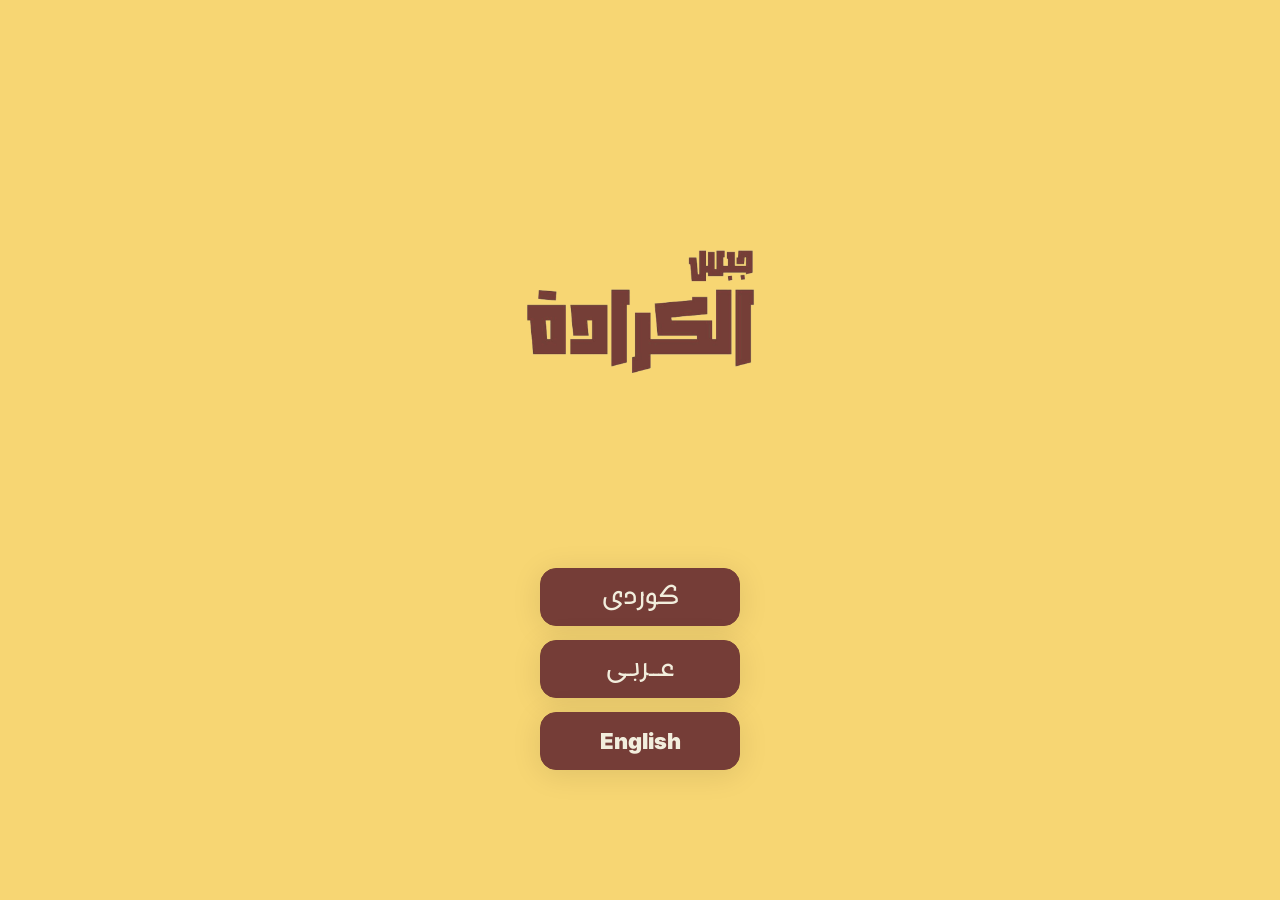
<file: index.html>
<!DOCTYPE html>
<html>
  <head>
    <meta charset="utf-8" />
    <meta http-equiv="refresh" content="0; url=/home" />
    <title>Alkarada Menu</title>
  </head>
  <body>
    <p>Redirecting to <a href="/home">home</a>...</p>
  </body>
</html>
</file>
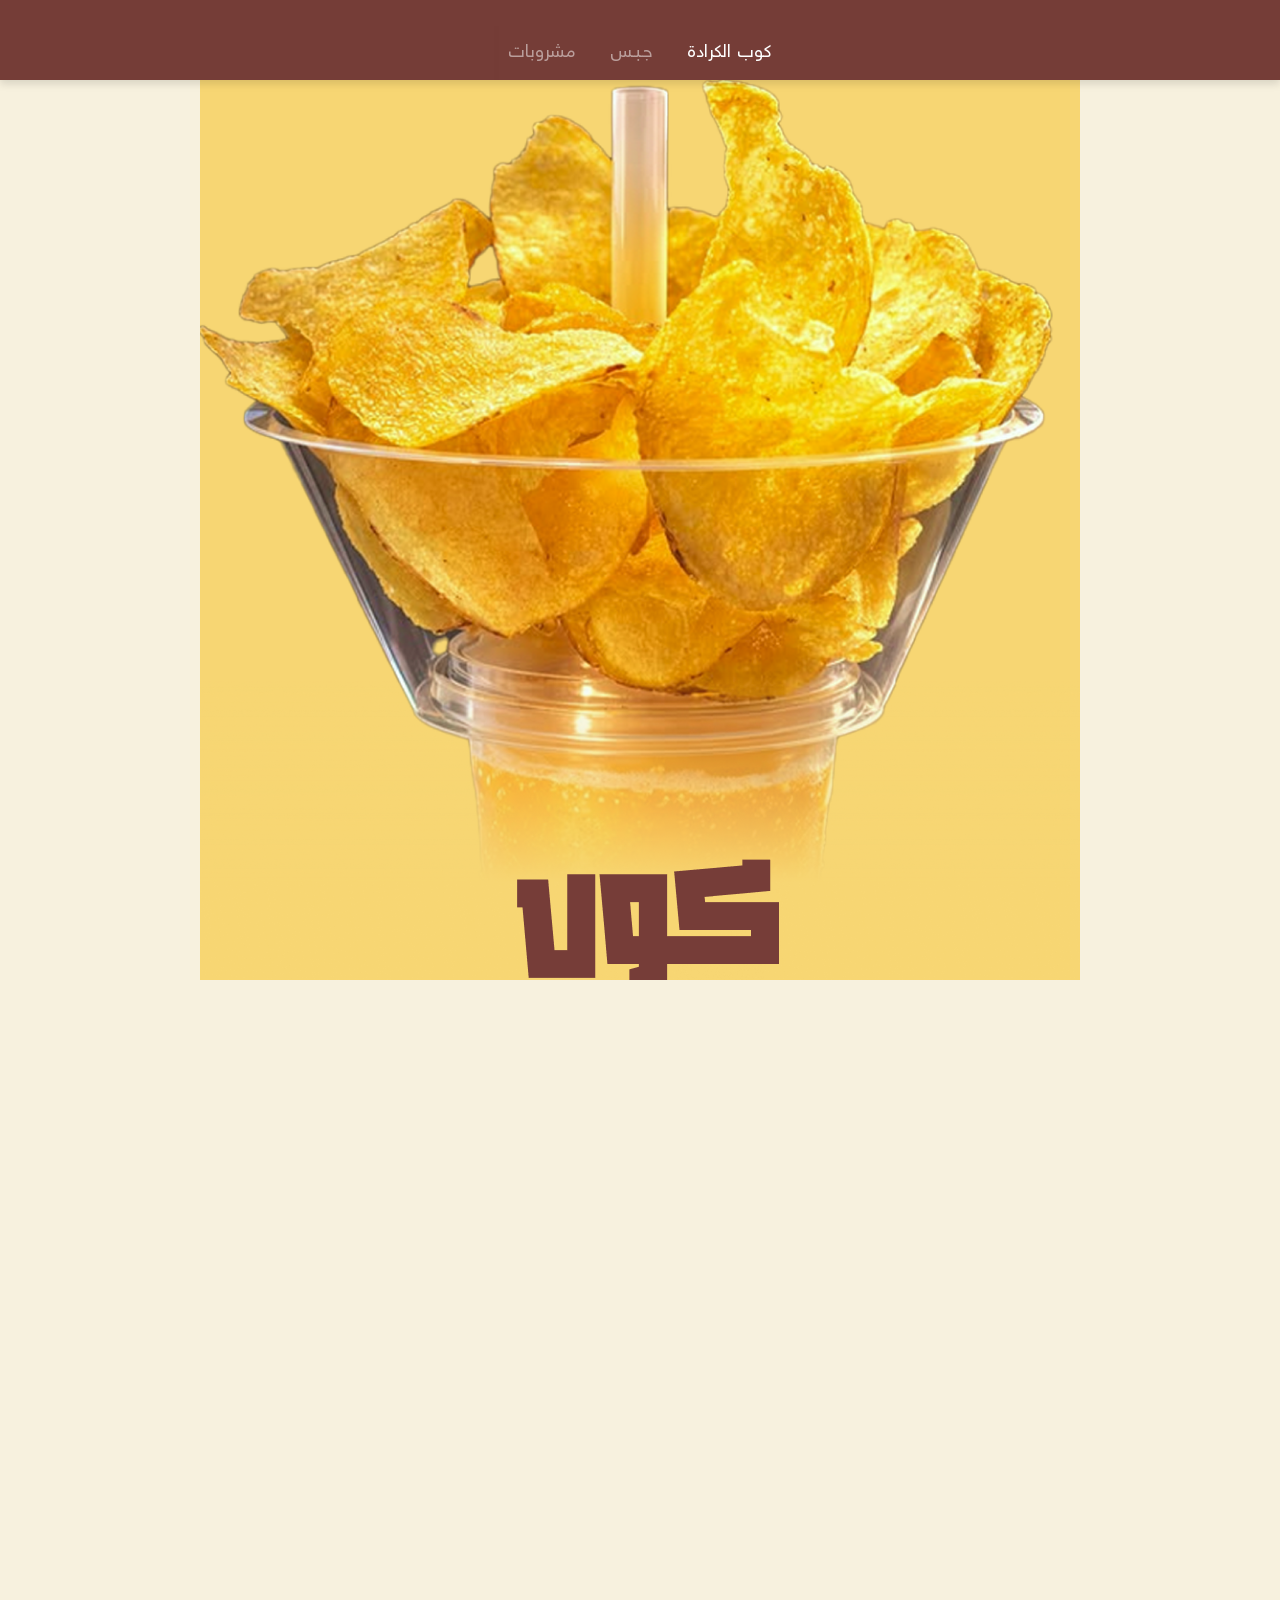
<file: ar/index.html>
<!DOCTYPE html>
<html lang="en">
<head>
  <meta charset="UTF-8">
  <meta name="viewport" content="width=device-width, initial-scale=1.0">
  <link rel="stylesheet" href="../menustyle.css">
  <title>Alkarada Menu</title>
</head>
<body>

  <nav class="top-navbar">
    <div class="scrollmenu scrollmenu-ar">
      <a href="#karada-cup">كوب الكرادة</a>
      <a href="#chips">جـبـس</a>
      <a href="#drinks">مشروبات</a>
    </div>
  </nav>

  <section id="karada-cup">
    <img src="../img/AR/karada_cup_ar.webp?v=20260408" alt="Karada Cup" class="menu-image">
  </section>
  <section id="chips">
    <img src="../img/AR/chips_ar.webp?v=20260408" alt="Chips" class="menu-image">
  </section>
  <section id="drinks">
    <img src="../img/AR/drinks_ar.webp?v=20260408" alt="Drinks" class="menu-image">
  </section>
  

  <!-- Designed and Developed by Rako & Nwar-->
  <script>
  let manualNavClick = false;
  let manualNavTimeout;

  function centerNavItem(link) {
    const scrollmenu = document.querySelector('.scrollmenu');
    const linkRect = link.getBoundingClientRect();
    const menuRect = scrollmenu.getBoundingClientRect();
    const scrollLeft = scrollmenu.scrollLeft;
    const offset = linkRect.left - menuRect.left - (menuRect.width / 2) + (linkRect.width / 2);
    scrollmenu.scrollTo({ left: scrollLeft + offset, behavior: 'smooth' });
  }

  function setActiveNav(sectionId) {
    document.querySelectorAll('.scrollmenu a').forEach(link => {
      if (link.getAttribute('href').substring(1) === sectionId) {
        link.classList.add('active');
        centerNavItem(link);
      } else {
        link.classList.remove('active');
      }
    });
  }

  document.querySelectorAll('.scrollmenu a').forEach(link => {
    link.addEventListener('click', function(e) {
      e.preventDefault();
      const sectionId = this.getAttribute('href').substring(1);
      const section = document.getElementById(sectionId);
      if(section) {
        section.scrollIntoView({ behavior: 'smooth' });
        setActiveNav(sectionId);

        // Disable observer highlight for a short time after click
        manualNavClick = true;
        clearTimeout(manualNavTimeout);
        manualNavTimeout = setTimeout(() => {
          manualNavClick = false;
        }, 1000); // 1 second, adjust if needed
      }
    });
  });

  // Intersection Observer for section highlighting
  document.addEventListener('DOMContentLoaded', function() {
    const sections = document.querySelectorAll('section');
    const options = {
      root: null,
      rootMargin: '-120px 0px 0px 0px', // Adjust for your navbar height
      threshold: 0.1 // More responsive for small sections
    };

    const observer = new IntersectionObserver((entries) => {
      if (manualNavClick) return; // Don't auto-highlight if user just clicked nav
      entries.forEach(entry => {
        if(entry.isIntersecting) {
          setActiveNav(entry.target.id);
        }
      });
    }, options);

    sections.forEach(section => {
      observer.observe(section);
    });
  });
  </script>
</body>
</html>
</file>
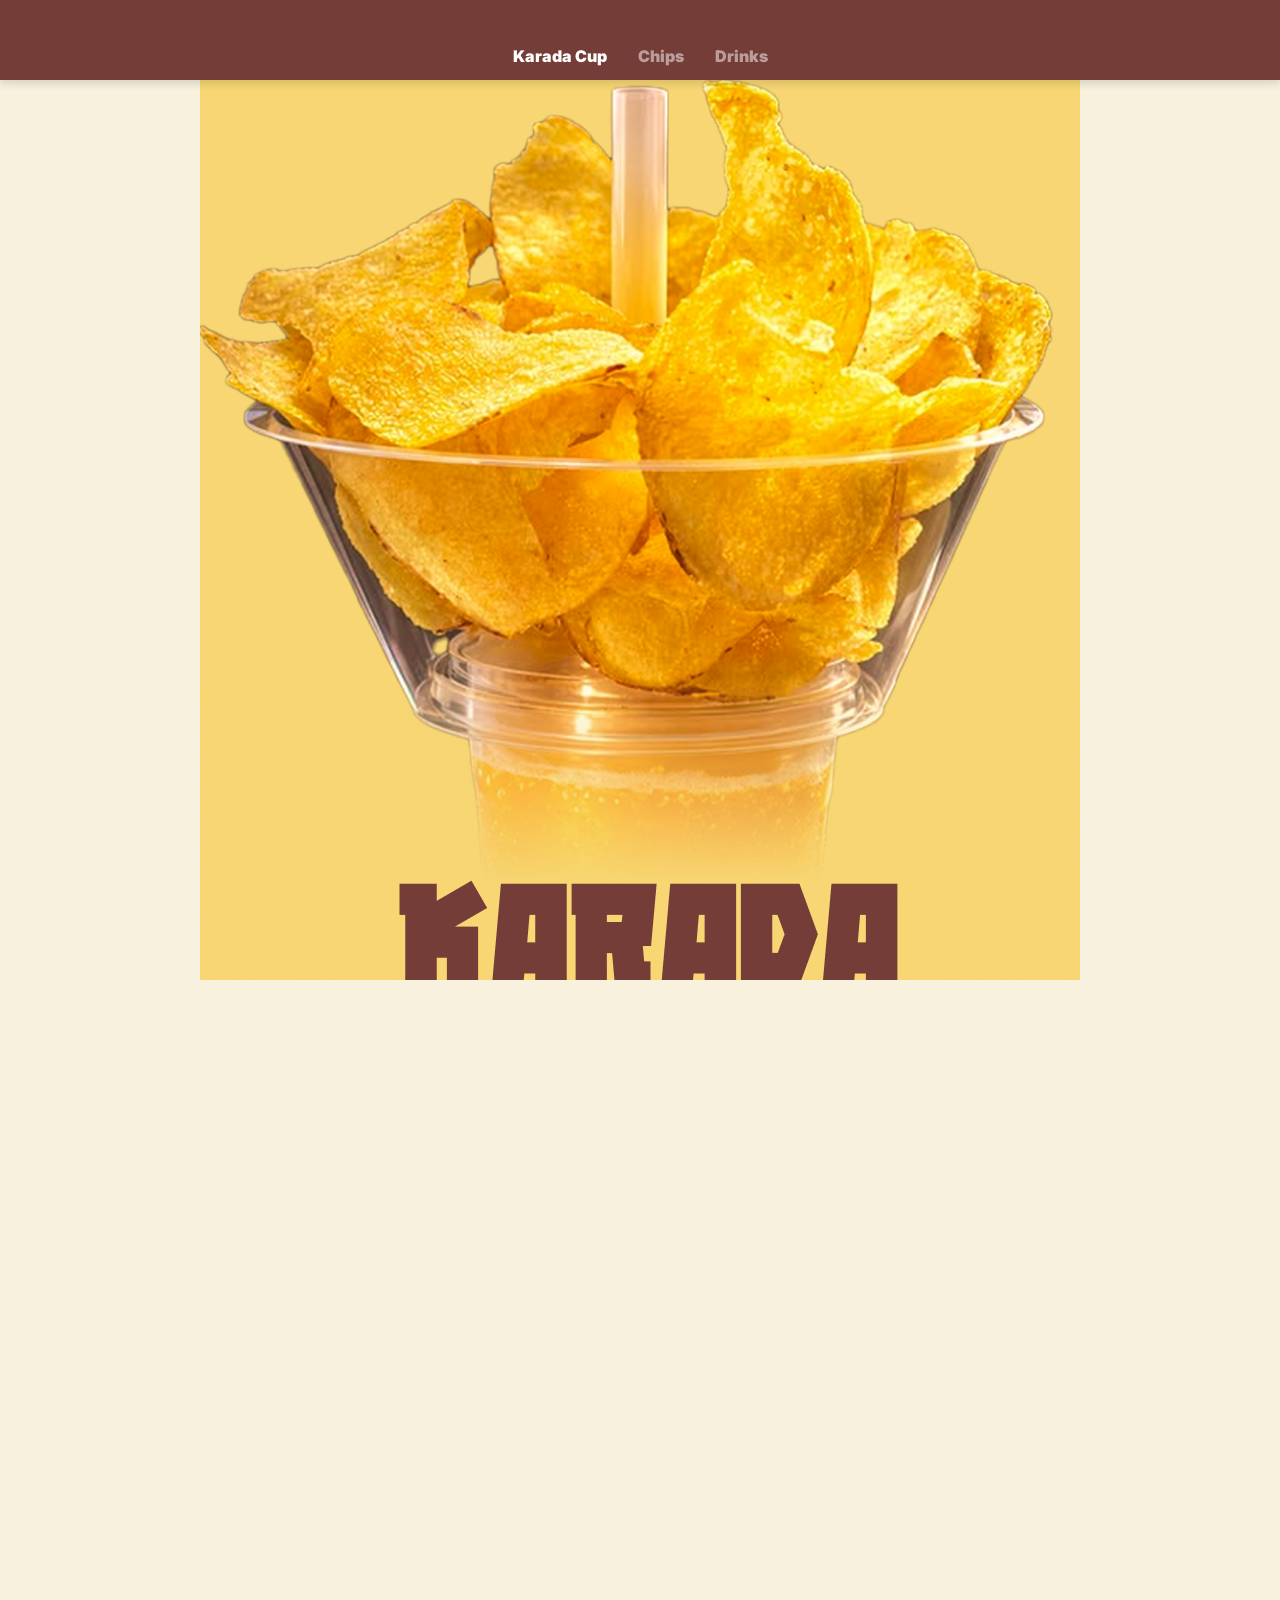
<file: en/index.html>
<!DOCTYPE html>
<html lang="en">
<head>
  <meta charset="UTF-8">
  <meta name="viewport" content="width=device-width, initial-scale=1.0">
  <link rel="stylesheet" href="../menustyle.css">
  <title>Alkarada Menu</title>
</head>
<body>

  <nav class="top-navbar">
    <div class="scrollmenu">
      <a href="#karada-cup">Karada Cup</a>
      <a href="#chips">Chips</a>
      <a href="#drinks">Drinks</a>
    </div>
  </nav>

  <section id="karada-cup">
    <img src="../img/EN/karada_cup_en.webp?v=20260408" alt="Karada Cup" class="menu-image">
  </section>
  <section id="chips">
    <img src="../img/EN/chips_en.webp?v=20260408" alt="Chips" class="menu-image">
  </section>
  <section id="drinks">
    <img src="../img/EN/drinks_en.webp?v=20260408" alt="Drinks" class="menu-image">
  </section>
  

  <!-- Designed and Developed by Rako & Nwar-->
  <script>
  let manualNavClick = false;
  let manualNavTimeout;

  function centerNavItem(link) {
    const scrollmenu = document.querySelector('.scrollmenu');
    const linkRect = link.getBoundingClientRect();
    const menuRect = scrollmenu.getBoundingClientRect();
    const scrollLeft = scrollmenu.scrollLeft;
    const offset = linkRect.left - menuRect.left - (menuRect.width / 2) + (linkRect.width / 2);
    scrollmenu.scrollTo({ left: scrollLeft + offset, behavior: 'smooth' });
  }

  function setActiveNav(sectionId) {
    document.querySelectorAll('.scrollmenu a').forEach(link => {
      if (link.getAttribute('href').substring(1) === sectionId) {
        link.classList.add('active');
        centerNavItem(link);
      } else {
        link.classList.remove('active');
      }
    });
  }

  document.querySelectorAll('.scrollmenu a').forEach(link => {
    link.addEventListener('click', function(e) {
      e.preventDefault();
      const sectionId = this.getAttribute('href').substring(1);
      const section = document.getElementById(sectionId);
      if(section) {
        section.scrollIntoView({ behavior: 'smooth' });
        setActiveNav(sectionId);

        // Disable observer highlight for a short time after click
        manualNavClick = true;
        clearTimeout(manualNavTimeout);
        manualNavTimeout = setTimeout(() => {
          manualNavClick = false;
        }, 1000); // 1 second, adjust if needed
      }
    });
  });

  // Intersection Observer for section highlighting
  document.addEventListener('DOMContentLoaded', function() {
    const sections = document.querySelectorAll('section');
    const options = {
      root: null,
      rootMargin: '-120px 0px 0px 0px', // Adjust for your navbar height
      threshold: 0.1 // More responsive for small sections
    };

    const observer = new IntersectionObserver((entries) => {
      if (manualNavClick) return; // Don't auto-highlight if user just clicked nav
      entries.forEach(entry => {
        if(entry.isIntersecting) {
          setActiveNav(entry.target.id);
        }
      });
    }, options);

    sections.forEach(section => {
      observer.observe(section);
    });
  });
  </script>
</body>
</html>
</file>
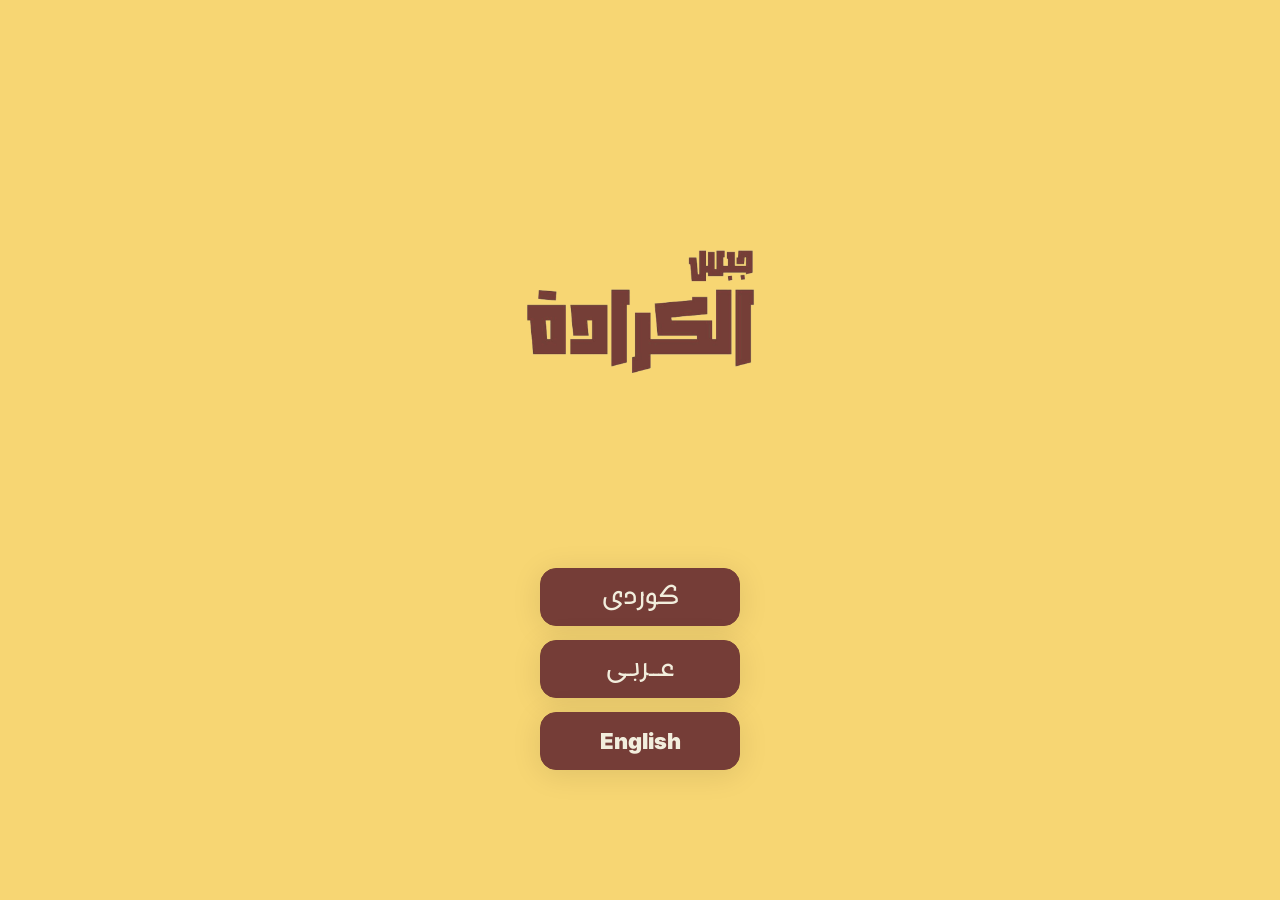
<file: home/index.html>
<!DOCTYPE html>
<html>
  <head>
    <meta name="viewport" content="width=device-width, initial-scale=1" />
    <meta charset="utf-8" />
    <link rel="stylesheet" href="../styles.css" /><title>Alkarada Menu</title>
  </head>
  <body>
    <div class="overlay"></div>
    <img src="../img/AlkaradaLogo.png" alt="Alkarada Logo" class="AlkaradaLogo-logo" />
    <div class="menu-buttons">
      <a href="../ku" class="menu-link">
        <button class="menu-btn menu-btn-ar">کوردی</button>
      </a>
      <a href="../ar" class="menu-link">
        <button class="menu-btn menu-btn-ar">عــربـی</button>
      </a>
      <a href="../en" class="menu-link">
        <button class="menu-btn">English</button>
      </a>
    </div>
    <!-- Designed and Developed by Rako & Nwar-->
  </body>
</html>
</file>
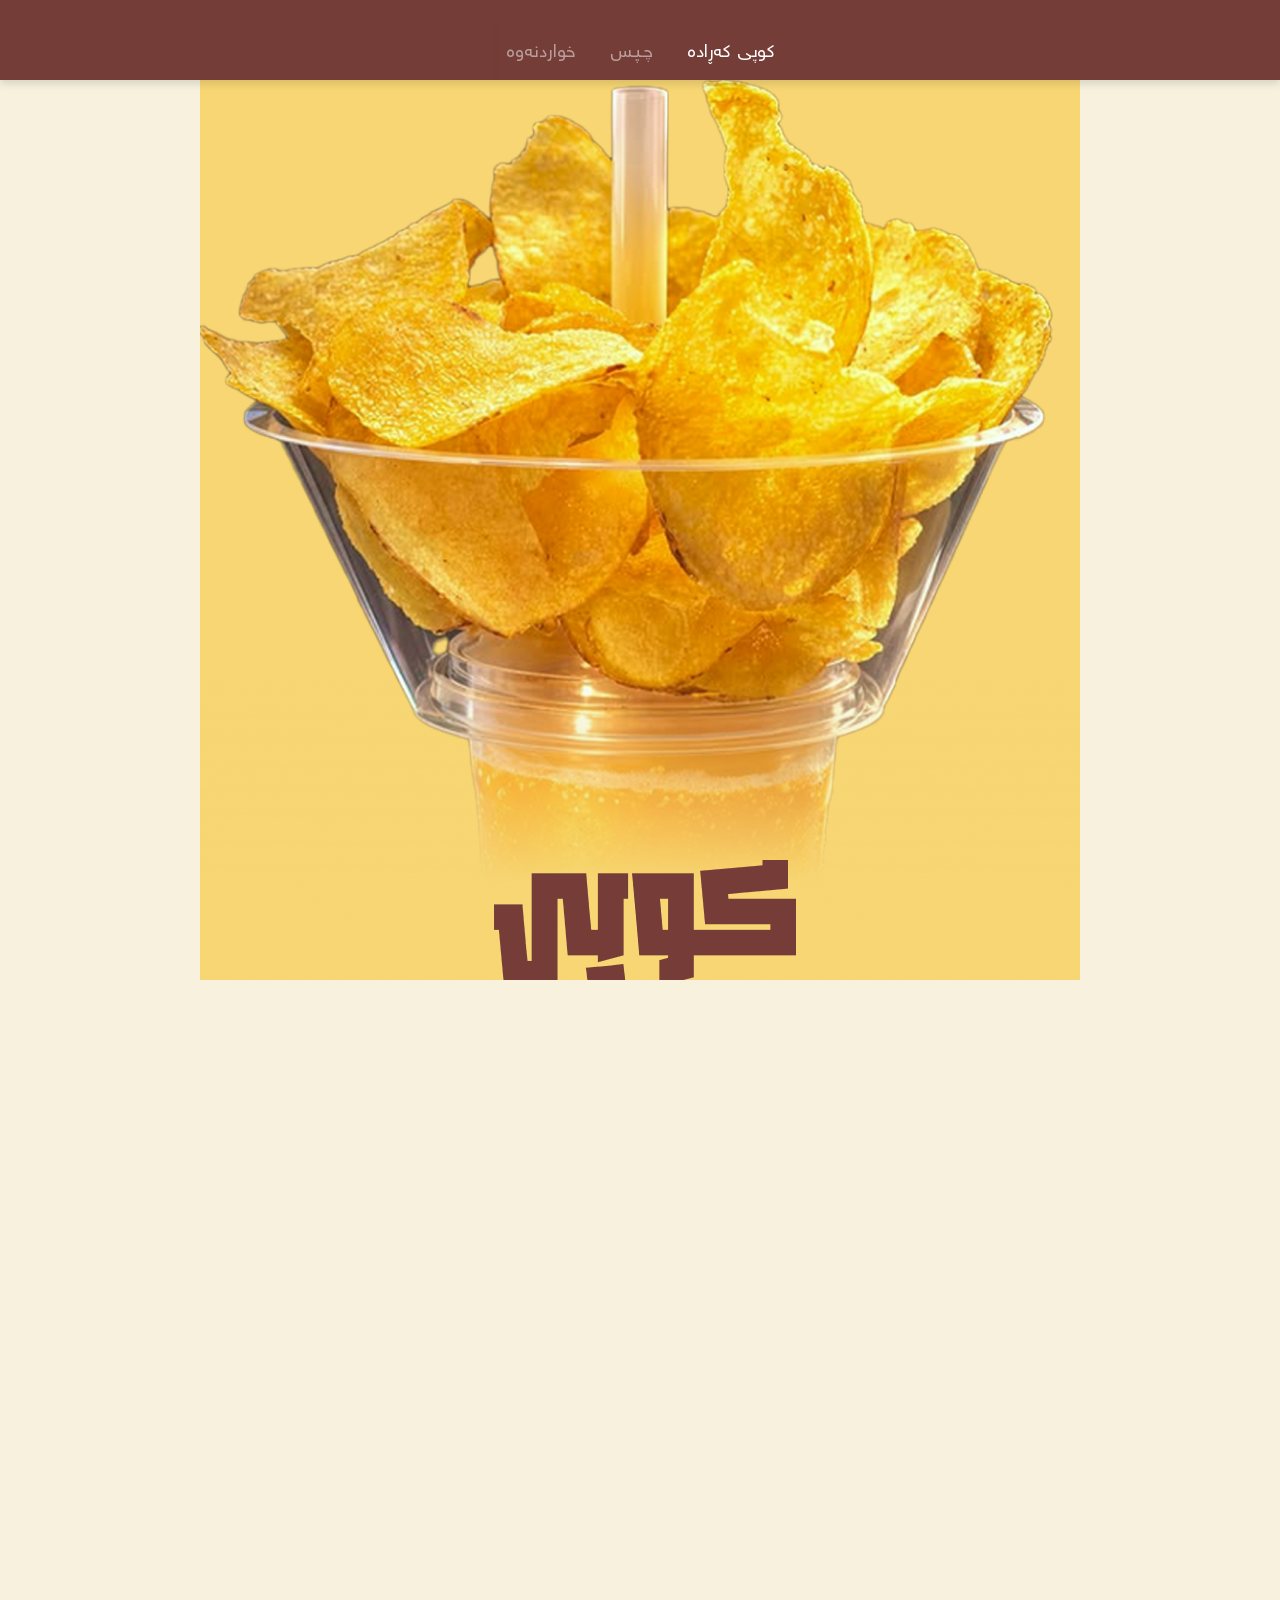
<file: ku/index.html>
<!DOCTYPE html>
<html lang="en">
<head>
  <meta charset="UTF-8">
  <meta name="viewport" content="width=device-width, initial-scale=1.0">
  <link rel="stylesheet" href="../menustyle.css">
  <title>Alkarada Menu</title>
</head>
<body>

  <nav class="top-navbar">
    <div class="scrollmenu scrollmenu-ku">
      <a href="#karada-cup">کوپی كەڕادە</a>
      <a href="#chips">چـپـس</a>
      <a href="#drinks">خواردنەوه</a>
    </div>
  </nav>

  <section id="karada-cup">
    <img src="../img/KU/karada_cup_ku.webp?v=20260408" alt="Karada Cup" class="menu-image">
  </section>
  <section id="chips">
    <img src="../img/KU/chips_ku.webp?v=20260408" alt="Chips" class="menu-image">
  </section>
  <section id="drinks">
    <img src="../img/KU/drinks_ku.webp?v=20260408" alt="Drinks" class="menu-image">
  </section>
 
  

  <!-- Designed and Developed by Rako & Nwar-->
  <script>
  let manualNavClick = false;
  let manualNavTimeout;

  function centerNavItem(link) {
    const scrollmenu = document.querySelector('.scrollmenu');
    const linkRect = link.getBoundingClientRect();
    const menuRect = scrollmenu.getBoundingClientRect();
    const scrollLeft = scrollmenu.scrollLeft;
    const offset = linkRect.left - menuRect.left - (menuRect.width / 2) + (linkRect.width / 2);
    scrollmenu.scrollTo({ left: scrollLeft + offset, behavior: 'smooth' });
  }

  function setActiveNav(sectionId) {
    document.querySelectorAll('.scrollmenu a').forEach(link => {
      if (link.getAttribute('href').substring(1) === sectionId) {
        link.classList.add('active');
        centerNavItem(link);
      } else {
        link.classList.remove('active');
      }
    });
  }

  document.querySelectorAll('.scrollmenu a').forEach(link => {
    link.addEventListener('click', function(e) {
      e.preventDefault();
      const sectionId = this.getAttribute('href').substring(1);
      const section = document.getElementById(sectionId);
      if(section) {
        section.scrollIntoView({ behavior: 'smooth' });
        setActiveNav(sectionId);

        // Disable observer highlight for a short time after click
        manualNavClick = true;
        clearTimeout(manualNavTimeout);
        manualNavTimeout = setTimeout(() => {
          manualNavClick = false;
        }, 1000); // 1 second, adjust if needed
      }
    });
  });

  // Intersection Observer for section highlighting
  document.addEventListener('DOMContentLoaded', function() {
    const sections = document.querySelectorAll('section');
    const options = {
      root: null,
      rootMargin: '-120px 0px 0px 0px', // Adjust for your navbar height
      threshold: 0.1 // More responsive for small sections
    };

    const observer = new IntersectionObserver((entries) => {
      if (manualNavClick) return; // Don't auto-highlight if user just clicked nav
      entries.forEach(entry => {
        if(entry.isIntersecting) {
          setActiveNav(entry.target.id);
        }
      });
    }, options);

    sections.forEach(section => {
      observer.observe(section);
    });
  });
  </script>
</body>
</html>
</file>
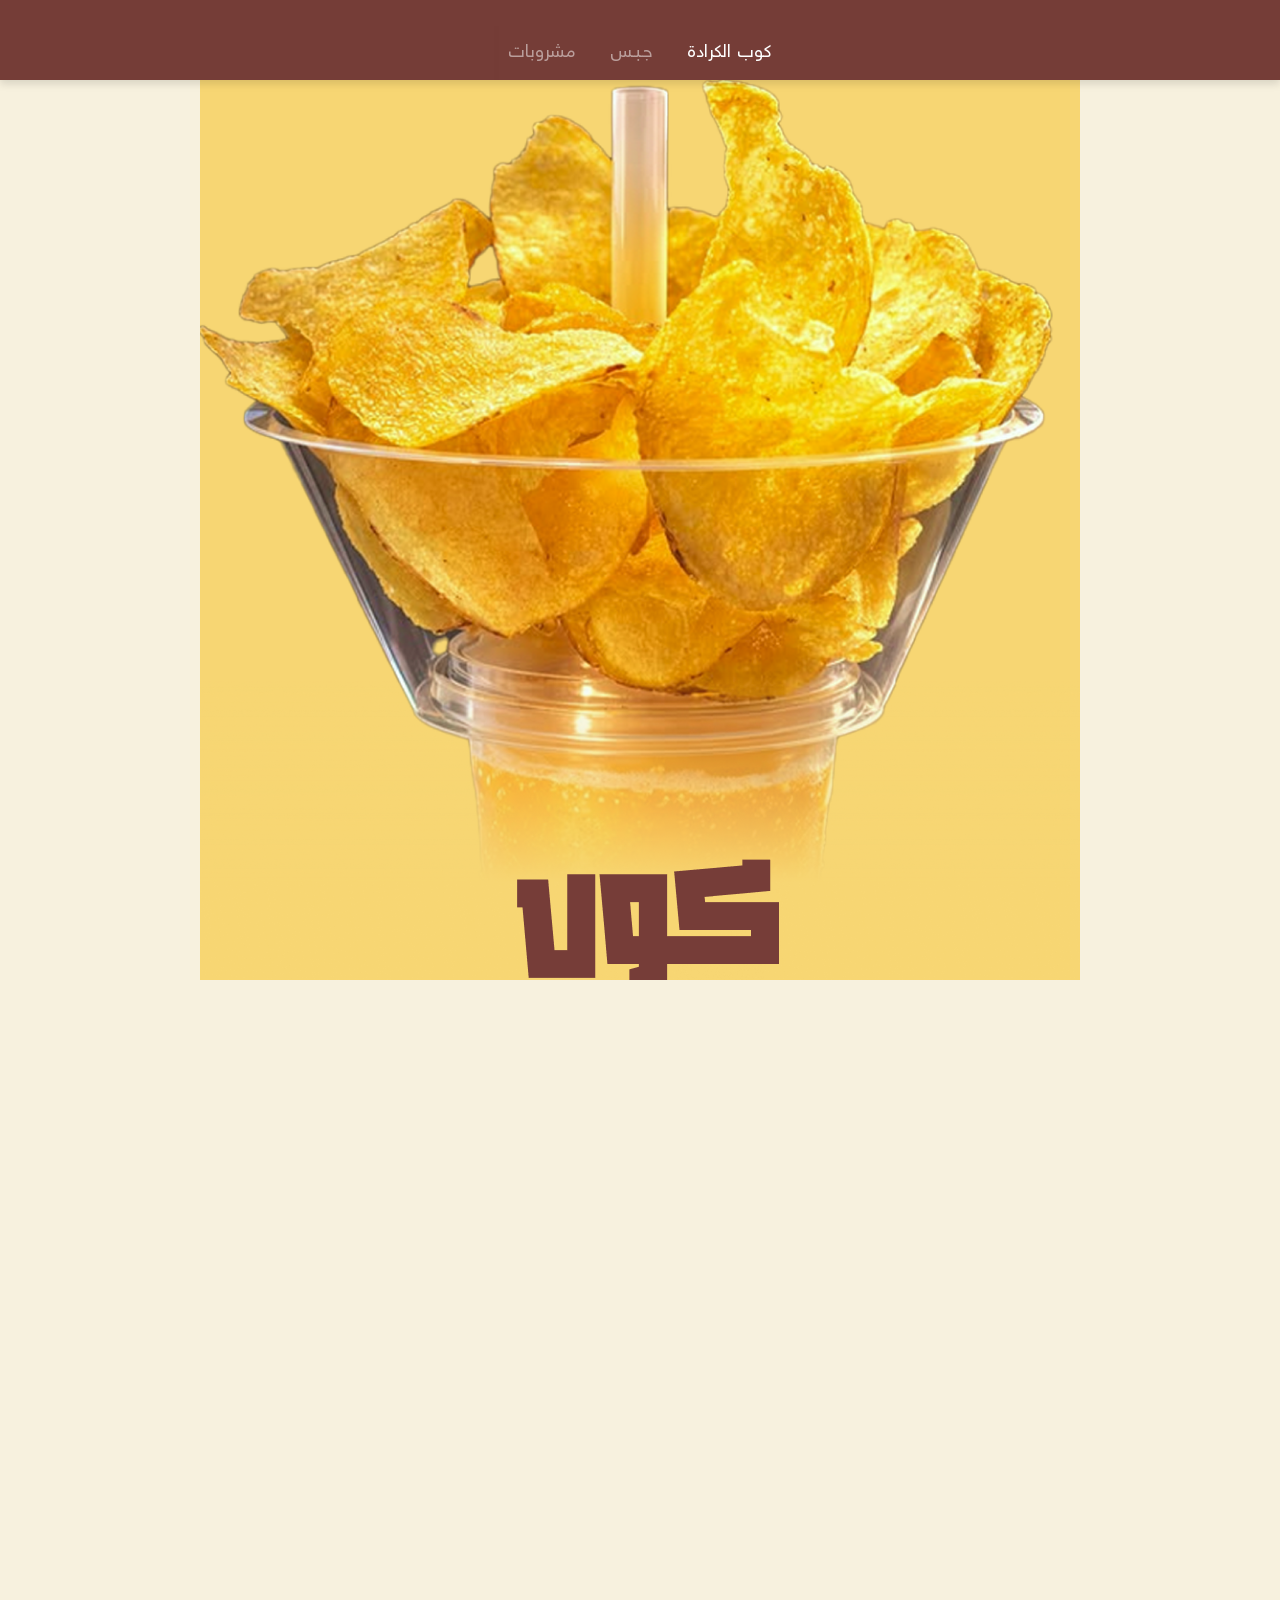
<file: AR.html>
<!DOCTYPE html>
<html lang="en">
<head>
  <meta charset="UTF-8">
  <meta name="viewport" content="width=device-width, initial-scale=1.0">
  <link rel="stylesheet" href="menustyle.css">
  <title>Alkarada Menu</title>
</head>
<body>

  <nav class="top-navbar">
    <div class="scrollmenu scrollmenu-ar">
      <a href="#karada-cup">كوب الكرادة</a>
      <a href="#chips">جـبـس</a>
      <a href="#drinks">مشروبات</a>
    </div>
  </nav>

  <section id="karada-cup">
    <img src="img/AR/karada_cup_ar.webp?v=20260408" alt="Karada Cup" class="menu-image">
  </section>
  <section id="chips">
    <img src="img/AR/chips_ar.webp?v=20260408" alt="Chips" class="menu-image">
  </section>
  <section id="drinks">
    <img src="img/AR/drinks_ar.webp?v=20260408" alt="Drinks" class="menu-image">
  </section>
  

  <!-- Designed and Developed by Rako & Nwar-->
  <script>
  let manualNavClick = false;
  let manualNavTimeout;

  function centerNavItem(link) {
    const scrollmenu = document.querySelector('.scrollmenu');
    const linkRect = link.getBoundingClientRect();
    const menuRect = scrollmenu.getBoundingClientRect();
    const scrollLeft = scrollmenu.scrollLeft;
    const offset = linkRect.left - menuRect.left - (menuRect.width / 2) + (linkRect.width / 2);
    scrollmenu.scrollTo({ left: scrollLeft + offset, behavior: 'smooth' });
  }

  function setActiveNav(sectionId) {
    document.querySelectorAll('.scrollmenu a').forEach(link => {
      if (link.getAttribute('href').substring(1) === sectionId) {
        link.classList.add('active');
        centerNavItem(link);
      } else {
        link.classList.remove('active');
      }
    });
  }

  document.querySelectorAll('.scrollmenu a').forEach(link => {
    link.addEventListener('click', function(e) {
      e.preventDefault();
      const sectionId = this.getAttribute('href').substring(1);
      const section = document.getElementById(sectionId);
      if(section) {
        section.scrollIntoView({ behavior: 'smooth' });
        setActiveNav(sectionId);

        // Disable observer highlight for a short time after click
        manualNavClick = true;
        clearTimeout(manualNavTimeout);
        manualNavTimeout = setTimeout(() => {
          manualNavClick = false;
        }, 1000); // 1 second, adjust if needed
      }
    });
  });

  // Intersection Observer for section highlighting
  document.addEventListener('DOMContentLoaded', function() {
    const sections = document.querySelectorAll('section');
    const options = {
      root: null,
      rootMargin: '-120px 0px 0px 0px', // Adjust for your navbar height
      threshold: 0.1 // More responsive for small sections
    };

    const observer = new IntersectionObserver((entries) => {
      if (manualNavClick) return; // Don't auto-highlight if user just clicked nav
      entries.forEach(entry => {
        if(entry.isIntersecting) {
          setActiveNav(entry.target.id);
        }
      });
    }, options);

    sections.forEach(section => {
      observer.observe(section);
    });
  });
  </script>
</body>
</html>
</file>
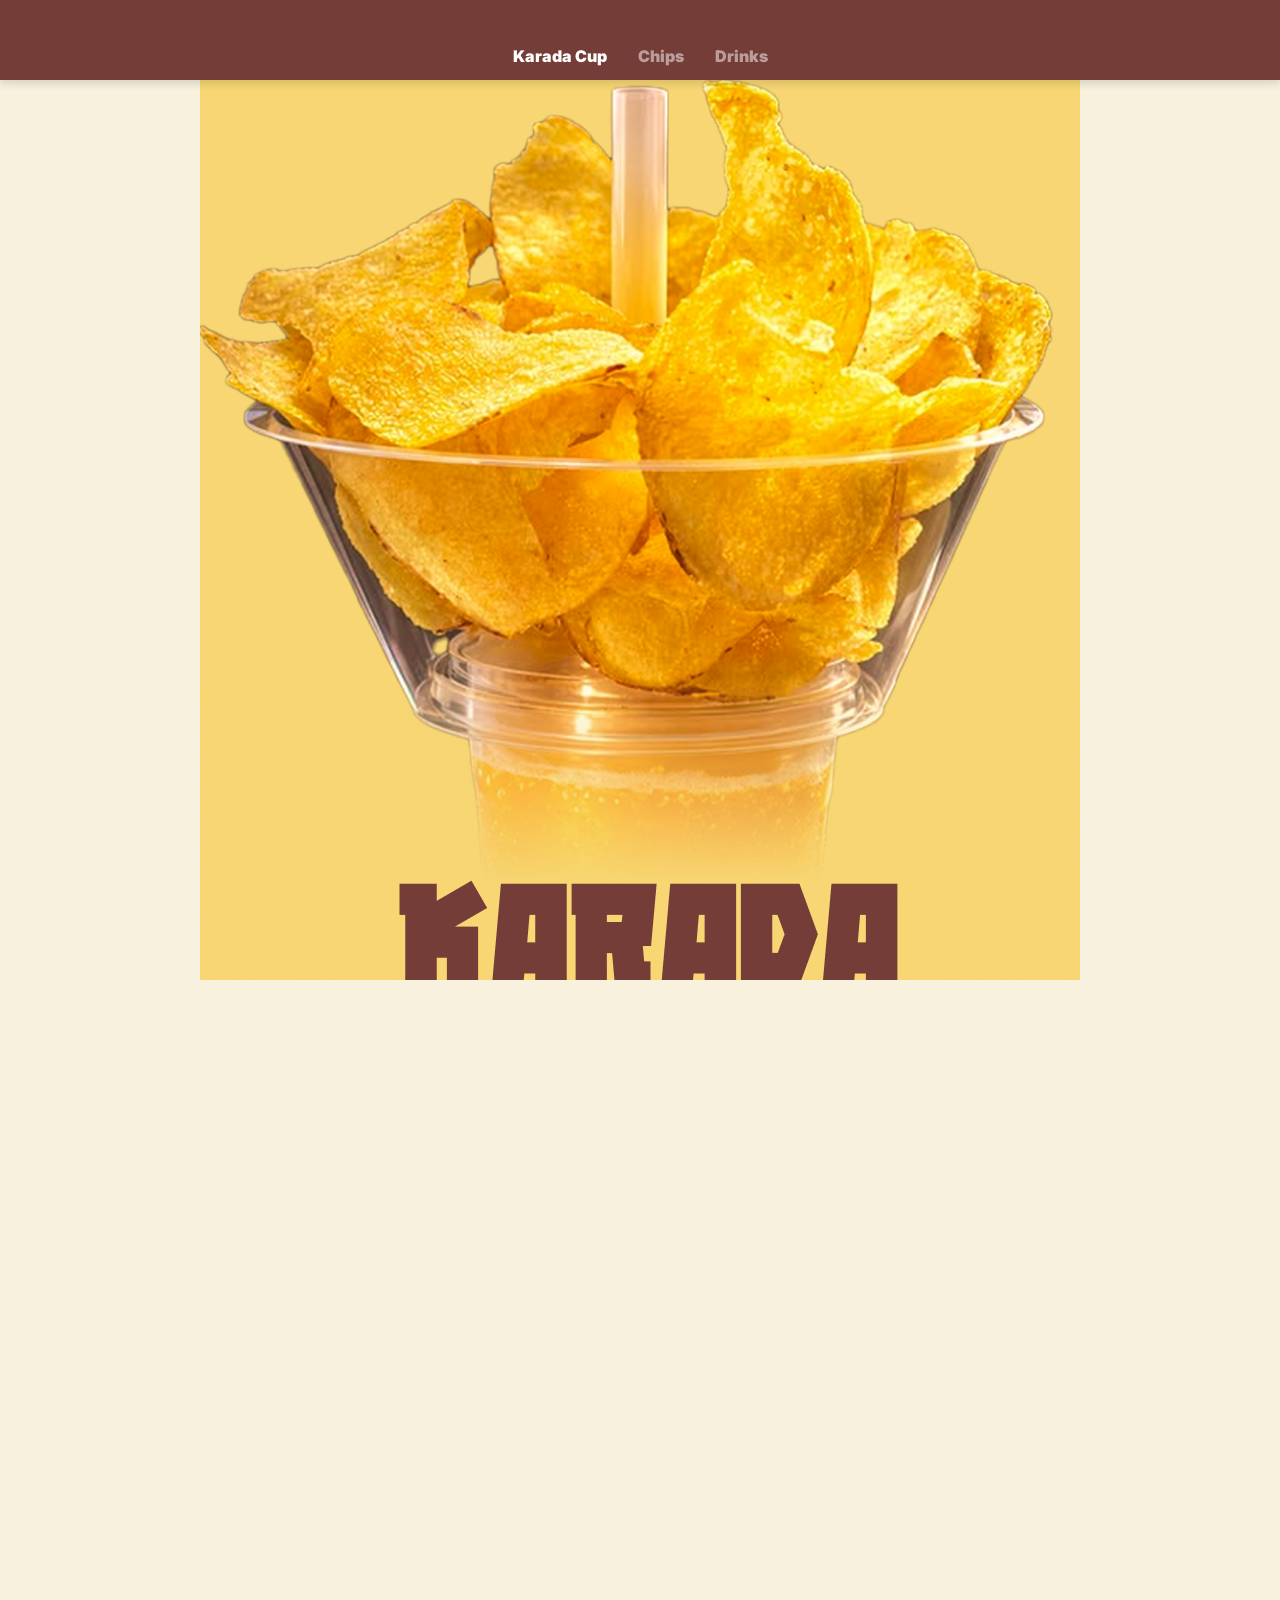
<file: EN.html>
<!DOCTYPE html>
<html lang="en">
<head>
  <meta charset="UTF-8">
  <meta name="viewport" content="width=device-width, initial-scale=1.0">
  <link rel="stylesheet" href="menustyle.css">
  <title>Alkarada Menu</title>
</head>
<body>

  <nav class="top-navbar">
    <div class="scrollmenu">
      <a href="#karada-cup">Karada Cup</a>
      <a href="#chips">Chips</a>
      <a href="#drinks">Drinks</a>
    </div>
  </nav>

  <section id="karada-cup">
    <img src="img/EN/karada_cup_en.webp?v=20260408" alt="Karada Cup" class="menu-image">
  </section>
  <section id="chips">
    <img src="img/EN/chips_en.webp?v=20260408" alt="Chips" class="menu-image">
  </section>
  <section id="drinks">
    <img src="img/EN/drinks_en.webp?v=20260408" alt="Drinks" class="menu-image">
  </section>
  

  <!-- Designed and Developed by Rako & Nwar-->
  <script>
  let manualNavClick = false;
  let manualNavTimeout;

  function centerNavItem(link) {
    const scrollmenu = document.querySelector('.scrollmenu');
    const linkRect = link.getBoundingClientRect();
    const menuRect = scrollmenu.getBoundingClientRect();
    const scrollLeft = scrollmenu.scrollLeft;
    const offset = linkRect.left - menuRect.left - (menuRect.width / 2) + (linkRect.width / 2);
    scrollmenu.scrollTo({ left: scrollLeft + offset, behavior: 'smooth' });
  }

  function setActiveNav(sectionId) {
    document.querySelectorAll('.scrollmenu a').forEach(link => {
      if (link.getAttribute('href').substring(1) === sectionId) {
        link.classList.add('active');
        centerNavItem(link);
      } else {
        link.classList.remove('active');
      }
    });
  }

  document.querySelectorAll('.scrollmenu a').forEach(link => {
    link.addEventListener('click', function(e) {
      e.preventDefault();
      const sectionId = this.getAttribute('href').substring(1);
      const section = document.getElementById(sectionId);
      if(section) {
        section.scrollIntoView({ behavior: 'smooth' });
        setActiveNav(sectionId);

        // Disable observer highlight for a short time after click
        manualNavClick = true;
        clearTimeout(manualNavTimeout);
        manualNavTimeout = setTimeout(() => {
          manualNavClick = false;
        }, 1000); // 1 second, adjust if needed
      }
    });
  });

  // Intersection Observer for section highlighting
  document.addEventListener('DOMContentLoaded', function() {
    const sections = document.querySelectorAll('section');
    const options = {
      root: null,
      rootMargin: '-120px 0px 0px 0px', // Adjust for your navbar height
      threshold: 0.1 // More responsive for small sections
    };

    const observer = new IntersectionObserver((entries) => {
      if (manualNavClick) return; // Don't auto-highlight if user just clicked nav
      entries.forEach(entry => {
        if(entry.isIntersecting) {
          setActiveNav(entry.target.id);
        }
      });
    }, options);

    sections.forEach(section => {
      observer.observe(section);
    });
  });
  </script>
</body>
</html>
</file>
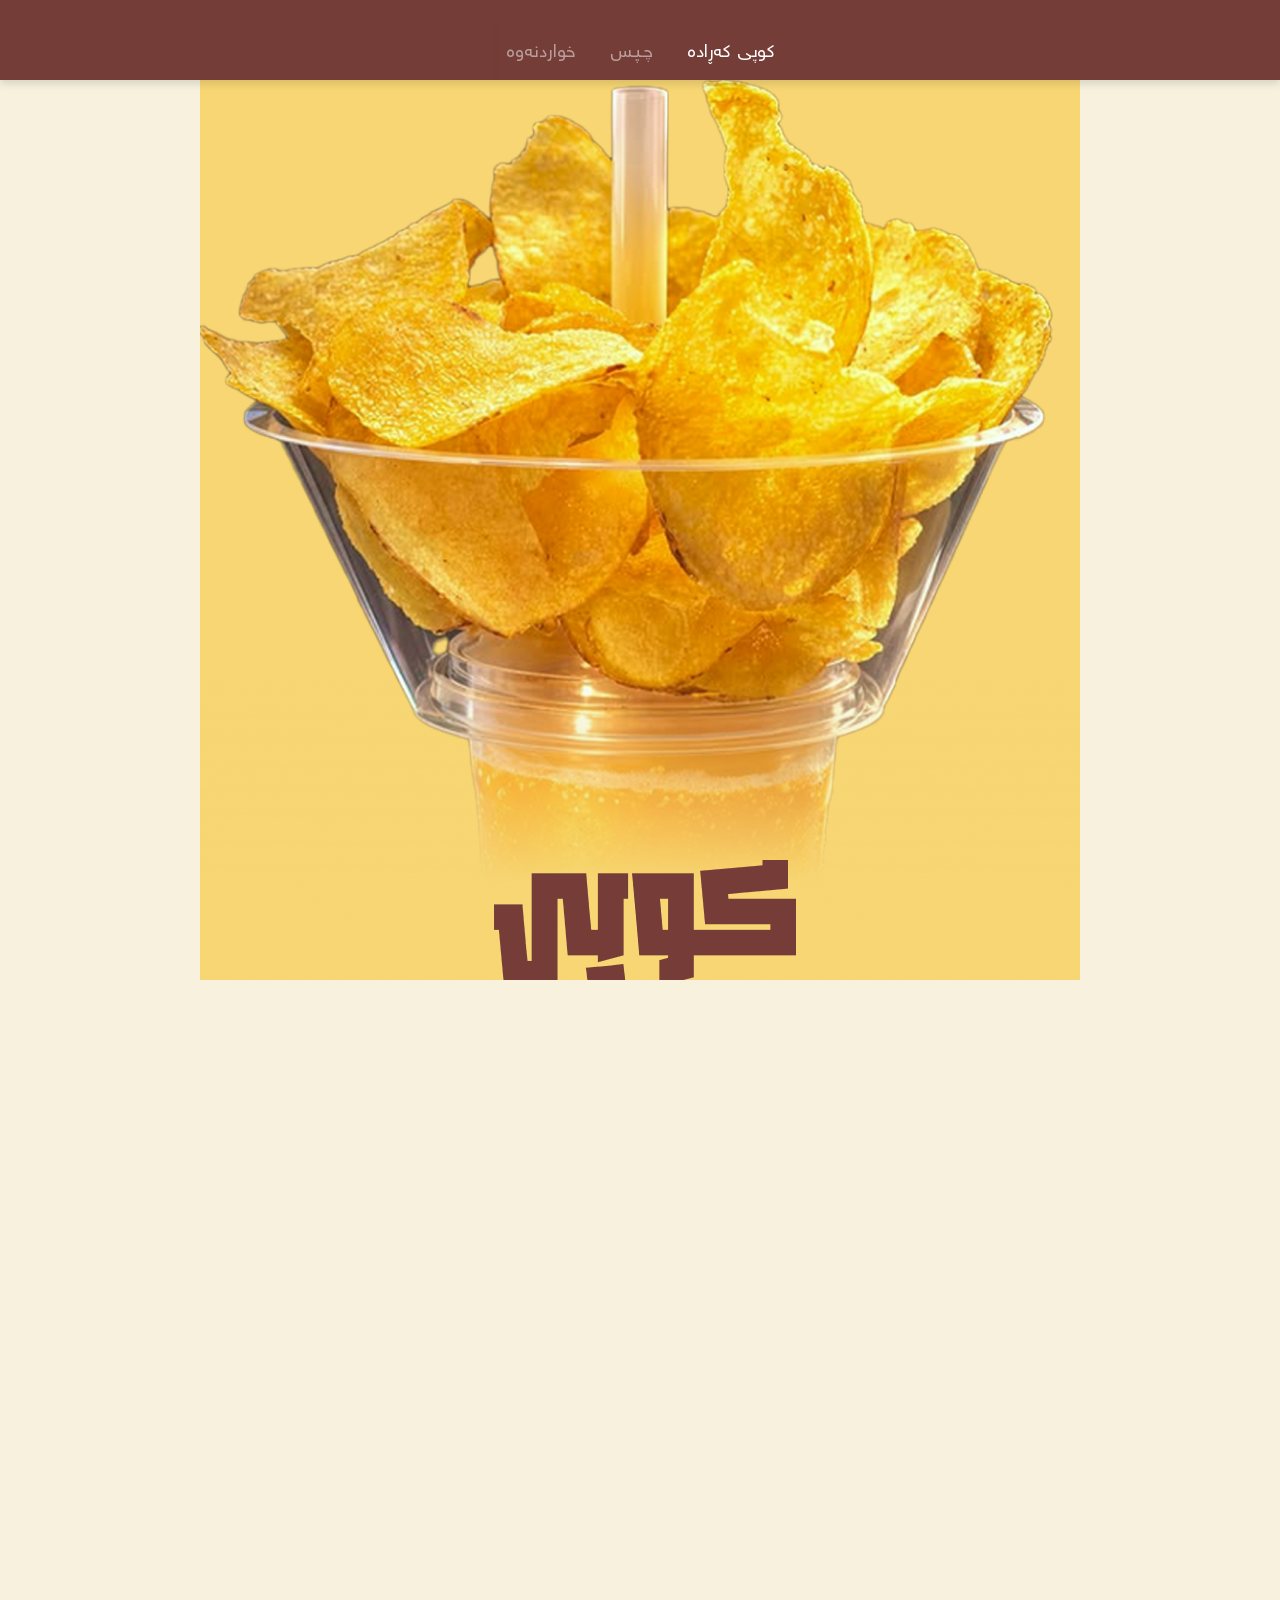
<file: KU.html>
<!DOCTYPE html>
<html lang="en">
<head>
  <meta charset="UTF-8">
  <meta name="viewport" content="width=device-width, initial-scale=1.0">
  <link rel="stylesheet" href="menustyle.css">
  <title>Alkarada Menu</title>
</head>
<body>

  <nav class="top-navbar">
    <div class="scrollmenu scrollmenu-ku">
      <a href="#karada-cup">کوپی كەڕادە</a>
      <a href="#chips">چـپـس</a>
      <a href="#drinks">خواردنەوه</a>
    </div>
  </nav>

  <section id="karada-cup">
    <img src="img/KU/karada_cup_ku.webp?v=20260408" alt="Karada Cup" class="menu-image">
  </section>
  <section id="chips">
    <img src="img/KU/chips_ku.webp?v=20260408" alt="Chips" class="menu-image">
  </section>
  <section id="drinks">
    <img src="img/KU/drinks_ku.webp?v=20260408" alt="Drinks" class="menu-image">
  </section>
 
  

  <!-- Designed and Developed by Rako & Nwar-->
  <script>
  let manualNavClick = false;
  let manualNavTimeout;

  function centerNavItem(link) {
    const scrollmenu = document.querySelector('.scrollmenu');
    const linkRect = link.getBoundingClientRect();
    const menuRect = scrollmenu.getBoundingClientRect();
    const scrollLeft = scrollmenu.scrollLeft;
    const offset = linkRect.left - menuRect.left - (menuRect.width / 2) + (linkRect.width / 2);
    scrollmenu.scrollTo({ left: scrollLeft + offset, behavior: 'smooth' });
  }

  function setActiveNav(sectionId) {
    document.querySelectorAll('.scrollmenu a').forEach(link => {
      if (link.getAttribute('href').substring(1) === sectionId) {
        link.classList.add('active');
        centerNavItem(link);
      } else {
        link.classList.remove('active');
      }
    });
  }

  document.querySelectorAll('.scrollmenu a').forEach(link => {
    link.addEventListener('click', function(e) {
      e.preventDefault();
      const sectionId = this.getAttribute('href').substring(1);
      const section = document.getElementById(sectionId);
      if(section) {
        section.scrollIntoView({ behavior: 'smooth' });
        setActiveNav(sectionId);

        // Disable observer highlight for a short time after click
        manualNavClick = true;
        clearTimeout(manualNavTimeout);
        manualNavTimeout = setTimeout(() => {
          manualNavClick = false;
        }, 1000); // 1 second, adjust if needed
      }
    });
  });

  // Intersection Observer for section highlighting
  document.addEventListener('DOMContentLoaded', function() {
    const sections = document.querySelectorAll('section');
    const options = {
      root: null,
      rootMargin: '-120px 0px 0px 0px', // Adjust for your navbar height
      threshold: 0.1 // More responsive for small sections
    };

    const observer = new IntersectionObserver((entries) => {
      if (manualNavClick) return; // Don't auto-highlight if user just clicked nav
      entries.forEach(entry => {
        if(entry.isIntersecting) {
          setActiveNav(entry.target.id);
        }
      });
    }, options);

    sections.forEach(section => {
      observer.observe(section);
    });
  });
  </script>
</body>
</html>
</file>
<file: menustyle.css>
@font-face {
    font-family: 'MalintonMedium';
    src: url('fonts/MalintonTrialVersion-Medium.otf') format('opentype');
    font-weight: normal;
    font-style: normal;
}
@font-face {
    font-family: 'MalintonBlack';
    src: url('fonts/MalintonTrialVersion-Black.otf') format('opentype');
    font-weight: bold;
    font-style: normal;
}
@font-face {
    font-family: 'InterVariable';
    src: url('fonts/Inter-VariableFont.ttf');
    font-weight: 100 900;
    font-style: normal;
}
@font-face {
    font-family: 'GaliModern';
    src: url('fonts/alfont_com_AlFont_com_gali-modern-medium.ttf') format('truetype');
    font-weight: normal;
    font-style: normal;
}
@font-face {
    font-family: 'Inter18ptBlack';
    src: url('fonts/Inter_18pt-Black.ttf') format('truetype');
    font-weight: 900;
    font-style: normal;
}
@font-face {
    font-family: 'NRTReg';
    src: url('fonts/NRT-Reg.ttf') format('truetype');
    font-weight: normal;
    font-style: normal;
}

html, body {
    height: 100%;
    margin: 0;
    padding: 0;
    background-color: #f7f1de;
    overflow: hidden;
}

body {
    min-height: 100vh;
    width: 100vw;
    background-color: #f7f1de;
    overflow: auto;
    padding-top: 80px;
    scrollbar-width: none;
    -ms-overflow-style: none;
}

body::-webkit-scrollbar {
    display: none;            
}

.top-navbar {
    position: fixed;
    top: 0;
    left: 0;
    width: 100vw;
    height: 80px;
    background: #753D37;
    z-index: 10;
    box-shadow: 0 4px 8px rgba(0,0,0,0.12);
    display: flex;
    flex-direction: column;
    justify-content: flex-end;
}

div.scrollmenu {
    background-color: #753D37;
    overflow: auto;
    white-space: nowrap;
    font-family: 'Inter18ptBlack', sans-serif;
    scroll-behavior: smooth;
    scrollbar-width: none;   
    -ms-overflow-style: none;
    text-align: center;
}

div.scrollmenu.scrollmenu-ar {
    font-family: 'NRTReg', sans-serif;
    font-size: 18px;
    direction: rtl;
}

div.scrollmenu.scrollmenu-ar a {
    font-family: 'NRTReg', sans-serif;
}

div.scrollmenu.scrollmenu-ku {
    font-family: 'NRTReg', sans-serif;
    font-size: 18px;
    direction: rtl;
}

div.scrollmenu.scrollmenu-ku a {
    font-family: 'NRTReg', sans-serif;
}

div.scrollmenu a {
    display: inline-block;
    background-color: #753D37;
    color: white;
    text-align: center;
    padding: 14px;
    text-decoration: none;
    opacity: 0.5;
    transition: opacity 0.3s, background 0.3s;
}

div.scrollmenu a.active {
    opacity: 1;
    color: #fff;
}

section {
    scroll-margin-top: 80px;
}

section:last-of-type {
    padding-bottom: 80px;
}

.menu-image {
    display: block;
    max-width: 100%;
    height: auto;
    margin: 0 auto;
    background: #f7f1de;
    border: none;
    box-shadow: none;
}

section {
    background: transparent !important;
    margin: 0;
    padding: 0;
    border: none;
    line-height: 0;
}
</file>
<file: styles.css>
@font-face {
    font-family: 'MalintonMedium';
    src: url('fonts/MalintonTrialVersion-Medium.otf') format('opentype');
    font-weight: normal;
    font-style: normal;
}
@font-face {
    font-family: 'MalintonBlack';
    src: url('fonts/MalintonTrialVersion-Black.otf') format('opentype');
    font-weight: bold;
    font-style: normal;
}
@font-face {
    font-family: 'Inter18ptBlack';
    src: url('fonts/Inter_18pt-Black.ttf') format('truetype');
    font-weight: 900;
    font-style: normal;
}
@font-face {
    font-family: 'GaliModern';
    src: url('fonts/alfont_com_AlFont_com_gali-modern-medium.ttf') format('truetype');
    font-weight: normal;
    font-style: normal;
}

html, body {
    height: 100%;
    margin: 0;
    padding: 0;
    overflow: hidden; 
}

body {
    background-size: cover;
    background-position: center;
    background-repeat: no-repeat;
    background-attachment: fixed;
    min-height: 100vh;
    width: 100vw;
    position: relative;
    background-color: #f7d673;
}



.menu-buttons {
    position: absolute;
    left: 50%;
    transform: translateX(-50%);
    bottom: 130px;
    display: flex;
    flex-direction: column;
    align-items: center;
    gap: 14px;
    z-index: 2;
}

.menu-btn {
    width: 200px;
    height: 58px;
    background: rgb(117, 61, 55);
    border: 1px solid rgba(117, 61, 55, 1);
    border-radius: 16px;
    color: #f2eedd;
    font-size: 22px;
    font-family: 'Inter18ptBlack', sans-serif;
    cursor: pointer;
    display: flex;
    align-items: center;
    justify-content: center;
    margin: 0;
    box-shadow: 0 4px 30px rgba(0, 0, 0, 0.1);
    z-index: 2;
}

.menu-btn-ar {
    font-family: 'GaliModern', sans-serif;
    font-size: 41px;
    line-height: 1;
    padding-bottom: 12px;
}

.menu-link {
    text-decoration: none;
}

.menu-btn:hover {
    background: rgba(181, 155, 118, 0.9);
}

.breakie-text {
    width: 350px; 
    height: 20px;
    font-size: 18px;
    color: #fff;
    text-align: center;
    position: absolute;
    left: 50%;
    transform: translateX(-50%);
    bottom: 75px;
    font-family: 'MalintonMedium', sans-serif;
    font-weight: normal;
    line-height: 20px;
    z-index: 2; 
}

.breakie-text strong {
    font-family: 'MalintonBlack', sans-serif;
    font-weight: bold;
}

.AlkaradaLogo-logo {
    position: absolute;
    width: 330px;
    height: 330px;
    left: 50%;
    transform: translateX(-50%);
    top: 150px;
    object-fit: contain;
    z-index: 2; 
}
</file>
